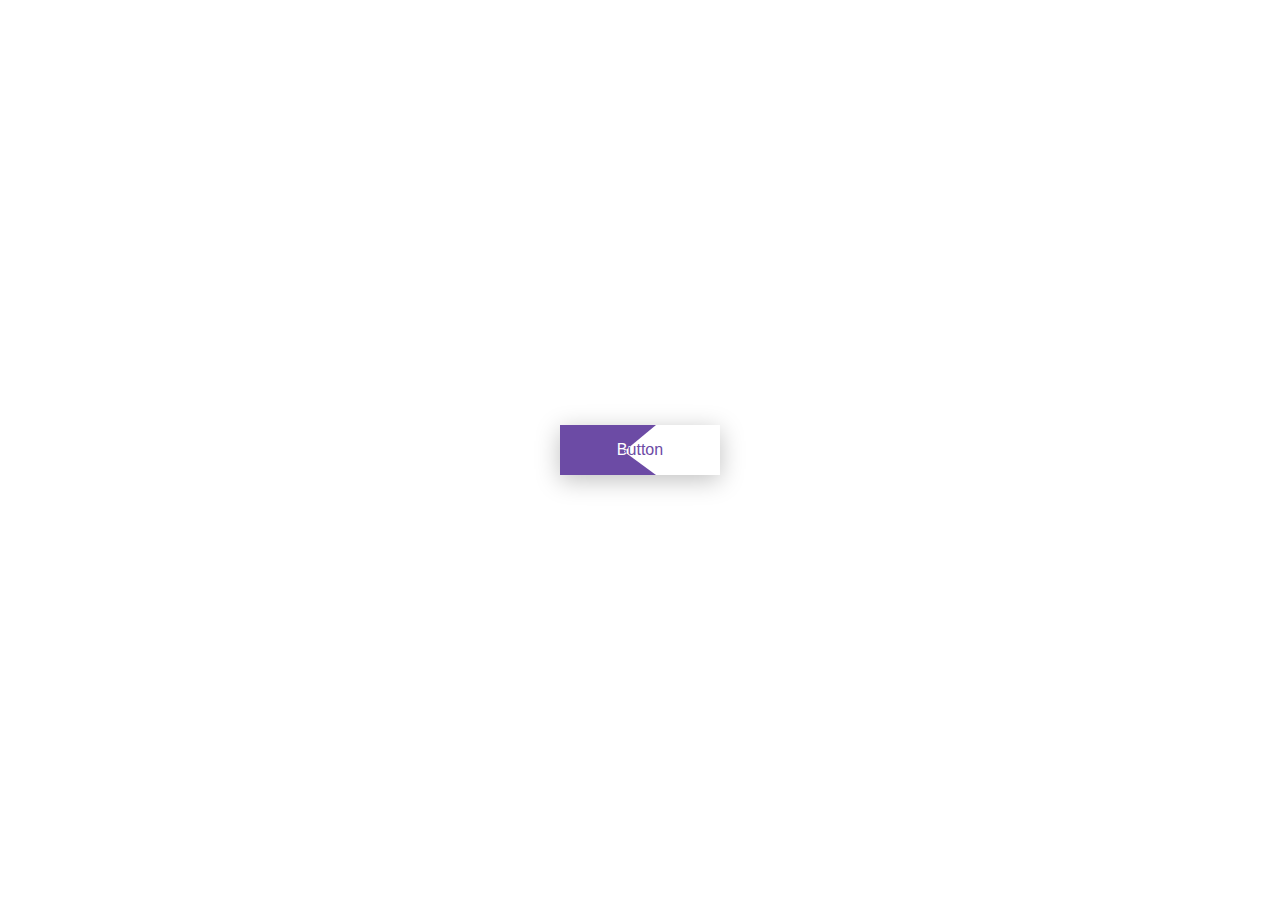
<file: Clip Path Button/index.html>
<!DOCTYPE html>
<html lang="en">
  <head>
    <meta charset="UTF-8" />
    <meta http-equiv="X-UA-Compatible" content="IE=edge" />
    <meta name="viewport" content="width=device-width, initial-scale=1.0" />
    <title>Clip Path Btn</title>
    <link rel="stylesheet" href="css/main.css">
  </head>
  <body>
    <a href="#">
        <span>Button</span>
        <span>Button</span>
    </a>
  </body>
</html>
</file>
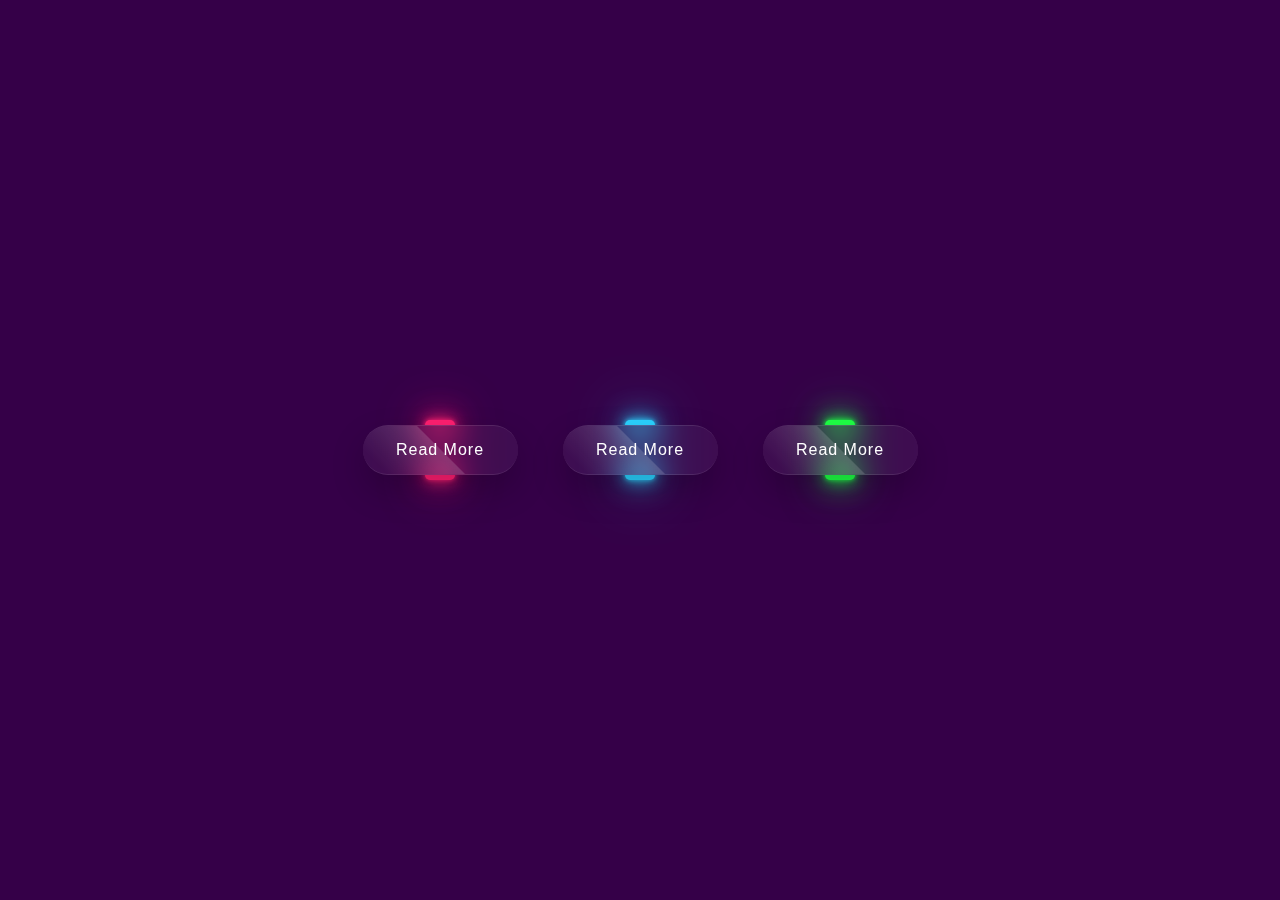
<file: CSS Glass Morphism/index.html>
<!DOCTYPE html>
<html lang="en">
  <head>
    <meta charset="UTF-8" />
    <meta http-equiv="X-UA-Compatible" content="IE=edge" />
    <meta name="viewport" content="width=device-width, initial-scale=1.0" />
    <title>CSS3 Glass Morphism</title>
    <link rel="stylesheet" href="css/main.css" />
  </head>
  <body>
    <div class="container">
      <div class="btn">
        <a href="#">Read More</a>
      </div>
      <div class="btn">
        <a href="#">Read More</a>
      </div>
      <div class="btn">
        <a href="#">Read More</a>
      </div>
    </div>
  </body>
</html>
</file>
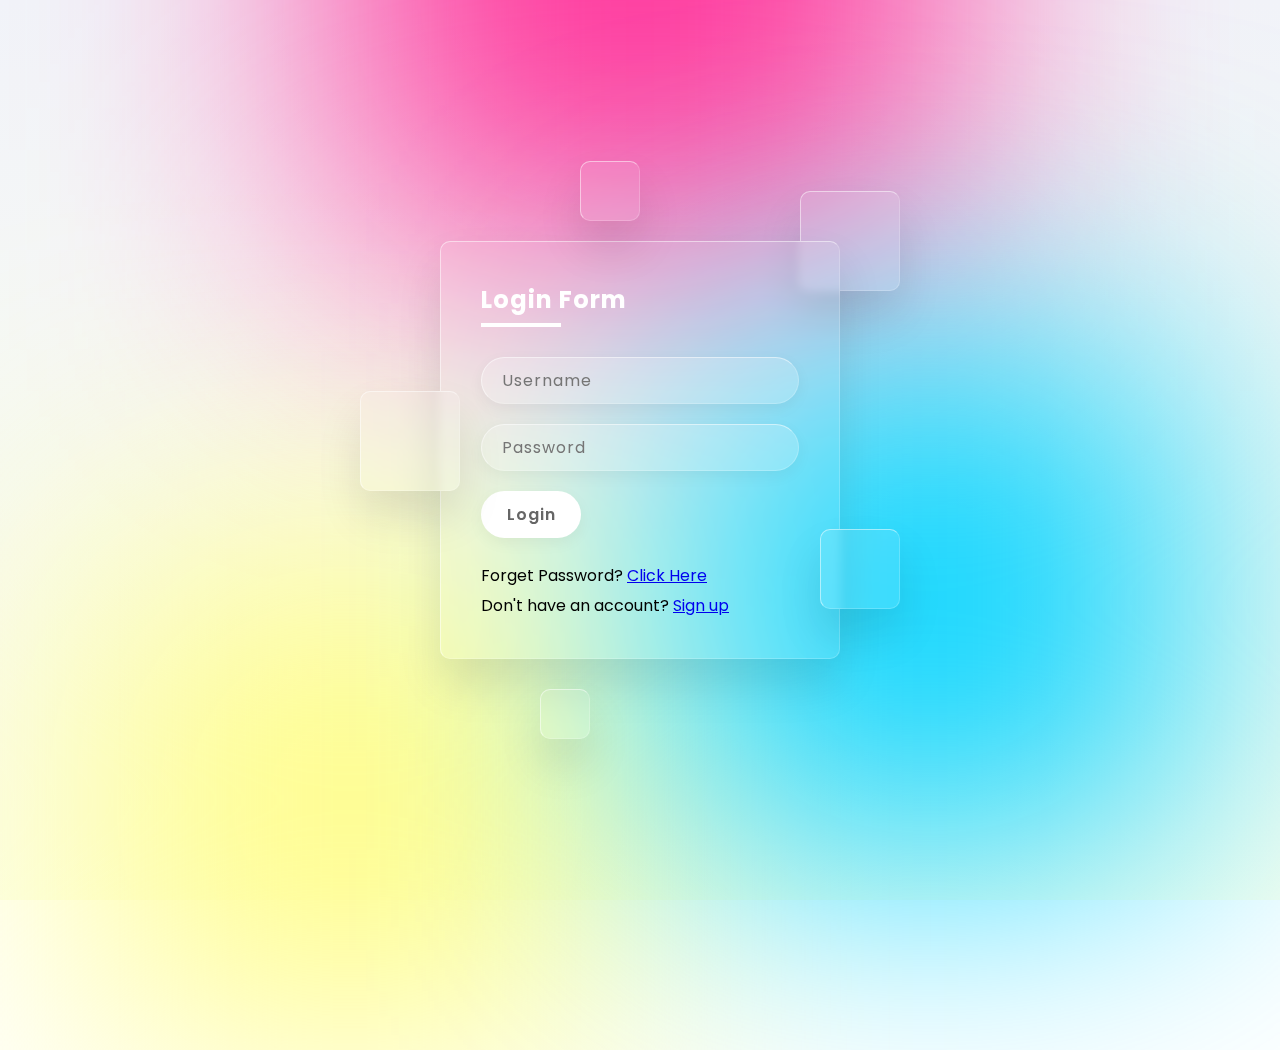
<file: Glassmorphism Login Form/index.html>
<!DOCTYPE html>
<html lang="en">
  <head>
    <meta charset="UTF-8" />
    <meta http-equiv="X-UA-Compatible" content="IE=edge" />
    <meta name="viewport" content="width=device-width, initial-scale=1.0" />
    <title>Glassmorphism Login Form</title>
    <link rel="stylesheet" href="css/main.css" />
  </head>
  <body>
    <section>
      <div class="color"></div>
      <div class="color"></div>
      <div class="color"></div>
      <div class="box">
        <div class="square" style="--i: 0"></div>
        <div class="square" style="--i: 1"></div>
        <div class="square" style="--i: 2"></div>
        <div class="square" style="--i: 3"></div>
        <div class="square" style="--i: 4"></div>
        <div class="container">
          <div class="form">
            <h2>Login Form</h2>
            <div class="inputBox">
              <input type="text" placeholder="Username" />
            </div>
            <div class="inputBox">
              <input type="password" placeholder="Password" />
            </div>
            <div class="inputBox">
              <input type="submit" value="Login" />
            </div>
            <p class="forget">Forget Password? <a href="#">Click Here</a></p>
            <p class="forget">Don't have an account? <a href="#">Sign up</a></p>
          </div>
        </div>
      </div>
    </section>
  </body>
</html>
</file>
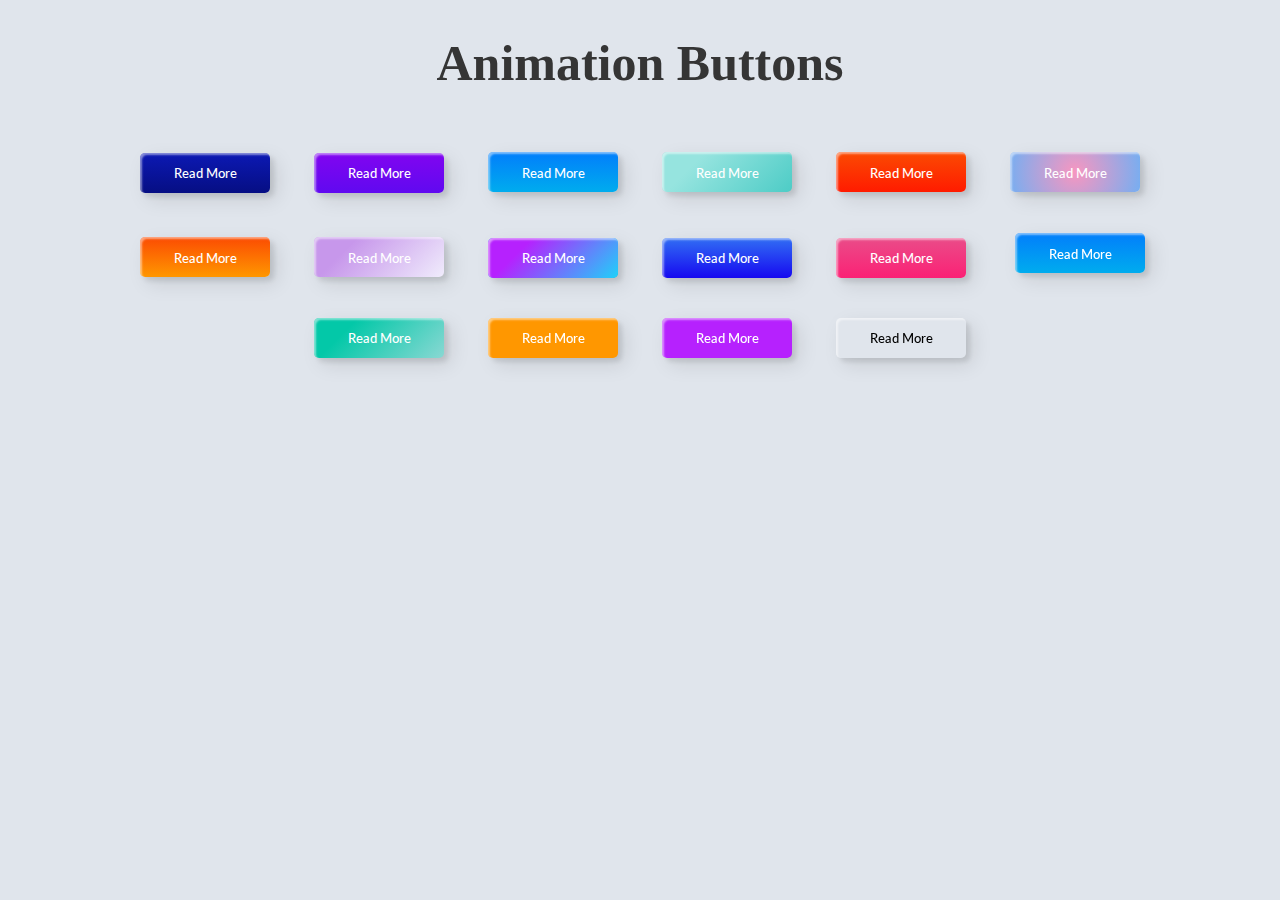
<file: Hover-Buttons-Animations/index.html>
<!DOCTYPE html>
<html lang="en">
  <head>
    <meta charset="UTF-8" />
    <meta http-equiv="X-UA-Compatible" content="IE=edge" />
    <meta name="viewport" content="width=device-width, initial-scale=1.0" />
    <title>Hover-Buttons-Animations</title>
    <link rel="stylesheet" href="css/style.css" />
  </head>
  <body>
    <header>
      <link
        href="https://fonts.googleapis.com/css2?family=Lato&display=swap"
        rel="stylesheet"
      />
    </header>

    <h1>Animation Buttons</h1>
    <div class="frame">
      <button class="custom-btn btn-1">Read More</button>
      <button class="custom-btn btn-2">Read More</button>
      <button class="custom-btn btn-3"><span>Read More</span></button>
      <button class="custom-btn btn-4"><span>Read More</span></button>
      <button class="custom-btn btn-5"><span>Read More</span></button>
      <button class="custom-btn btn-6"><span>Read More</span></button>
      <button class="custom-btn btn-7"><span>Read More</span></button>
      <button class="custom-btn btn-8"><span>Read More</span></button>
      <button class="custom-btn btn-9">Read More</button>
      <button class="custom-btn btn-10">Read More</button>
      <button class="custom-btn btn-11">
        Read More
        <div class="dot"></div>
      </button>
      <button class="custom-btn btn-12">
        <span>Click!</span><span>Read More</span>
      </button>
      <button class="custom-btn btn-13">Read More</button>
      <button class="custom-btn btn-14">Read More</button>
      <button class="custom-btn btn-15">Read More</button>
      <button class="custom-btn btn-16">Read More</button>
    </div>
  </body>
</html>
</file>
<file: Clip Path Button/css/main.css>
* {
  padding: 0;
  margin: 0;
  box-sizing: border-box;
  font-family: sans-serif;
}

html,
body {
  height: 100%;
}

a {
  position: relative;
  top: 50%;
  left: 50%;
  transform: translate(-50%, -50%);
  display: block;
  width: 160px;
  height: 50px;
  box-shadow: 0 5px 25px rgba(0, 0, 0, 0.25);
}

a span {
  position: absolute;
  top: 0;
  left: 0;
  width: 100%;
  height: 100%;
  display: flex;
  justify-content: center;
  align-items: center;
  background-color: #6c4ba5;
  color: #fff;
}

a span:nth-child(2){
    background-color: #fff;
    color: #6c4ba5;
    transition: .5s;
    clip-path: polygon(60% 0, 100% 0%, 100% 100%, 60% 100%, 40% 53%);
}

a span:nth-child(2):hover {
  clip-path: polygon(0 0, 100% 0%, 100% 100%, 0 100%, 0 53%);
}

a span:nth-child(1):hover + span:nth-child(2) {
  clip-path: polygon(100% 0, 100% 0%, 100% 100%, 100% 100%, 100% 50%);
}
</file>
<file: CSS Glass Morphism/css/main.css>
* {
  margin: 0;
  padding: 0;
  box-sizing: border-box;
  font-family: sans-serif;
}

body {
  position: relative;
  display: flex;
  justify-content: center;
  align-items: center;
  min-height: 100vh;
  background: #350048;
}

.container {
  width: 600px;
  display: flex;
  flex-wrap: wrap;
  justify-content: space-around;
}

.container .btn {
  position: relative;
  width: 155px;
  height: 50px;
  margin: 20px;
}

.container .btn a {
  position: absolute;
  top: 0;
  left: 0;
  width: 100%;
  height: 100%;
  display: flex;
  justify-content: center;
  align-items: center;
  background: rgba(255, 255, 255, 0.05);
  box-shadow: 0 15px 35px rgba(0, 0, 0, 0.2);
  border-top: 1px solid rgba(255, 255, 255, 0.1);
  border-bottom: 1px solid rgba(255, 255, 255, 0.1);
  border-radius: 30px;
  color: #fff;
  z-index: 1;
  font-weight: 400;
  letter-spacing: 1px;
  text-decoration: none;
  overflow: hidden;
  transition: 0.5s;
  backdrop-filter: blur(15px);
}

.container .btn:hover a {
  letter-spacing: 3px;
}

.container .btn a::before {
  content: "";
  position: absolute;
  top: 0;
  left: 0;
  width: 50%;
  height: 100%;
  background: linear-gradient(to left, rgba(255, 255, 255, 0.15), transparent);
  transform: skew(45deg) translateX(0);
  transition: 0.5s;
}

.container .btn:hover a::before {
  transform: skew(45deg) translateX(200%);
}

.container .btn::before {
  content: "";
  position: absolute;
  left: 50%;
  transform: translateX(-50%);
  bottom: -5px;
  width: 30px;
  height: 10px;
  background: #f00;
  border-radius: 10px;
  transition: 0.5s;
  transition-delay: 0s;
}

.container .btn:hover::before {
  bottom: 0;
  height: 50%;
  width: 80%;
  border-radius: 30px;
  transition-delay: 0.5s;
}

.container .btn:after {
  content: "";
  position: absolute;
  left: 50%;
  transform: translateX(-50%);
  top: -5px;
  width: 30px;
  height: 10px;
  background: #f00;
  border-radius: 10px;
  transition: 0.5s;
  transition-delay: 0s;
}

.container .btn:hover::after {
  top: 0;
  height: 50%;
  width: 80%;
  border-radius: 30px;
  transition-delay: 0.5s;
}

.container .btn:nth-child(1)::before,
.container .btn:nth-child(1)::after {
  background: #ff1f71;
  box-shadow: 0 0 5px #ff1f71, 0 0 15px #ff1f71, 0 0 30px #ff1f71,
    0 0 50px #ff1f71;
}

.container .btn:nth-child(2)::before,
.container .btn:nth-child(2)::after {
  background: #2bd2ff;
  box-shadow: 0 0 5px #2bd2ff, 0 0 15px #2bd2ff, 0 0 30px #2bd2ff,
    0 0 60px #2bd2ff;
}

.container .btn:nth-child(3)::before,
.container .btn:nth-child(3)::after {
  background: #1eff45;
  box-shadow: 0 0 5px #1eff45, 0 0 15px #1eff45, 0 0 30px #1eff45,
    0 0 50px #1eff45;
}
</file>
<file: Glassmorphism Login Form/css/main.css>
@import url("https://fonts.googleapis.com/css2?family=Poppins:wght@200&display=swap");

* {
  margin: 0;
  padding: 0;
  box-sizing: border-box;
  font-family: "Poppins", sans-serif;
}

body {
  overflow: hidden;
}

section {
  display: flex;
  justify-content: center;
  align-items: center;
  min-height: 100vh;
  background: linear-gradient(to bottom, #f1f4f9, #df11);
}

section .color {
  position: absolute;
  filter: blur(150px);
}

section .color:nth-child(1) {
  top: -350px;
  width: 600px;
  height: 600px;
  background: #ff359b;
}

section .color:nth-child(2) {
  bottom: -150px;
  left: 100px;
  width: 500px;
  height: 500px;
  background: #fffd87;
}

section .color:nth-child(3) {
  bottom: 50px;
  right: 100px;
  width: 500px;
  height: 500px;
  background: #00d2ff;
}

.box {
  position: relative;
}

.box .square {
  position: absolute;
  backdrop-filter: blur(5px);
  box-shadow: 0 25px 45px rgba(0, 0, 0, 0.1);
  border: 1px solid rgba(255, 255, 255, 0.5);
  border-right: 1px solid rgba(255, 255, 255, 0.2);
  border-bottom: 1px solid rgba(255, 255, 255, 0.2);
  background: rgba(255, 255, 255, 0.1);
  border-radius: 10px;
  animation: animate 10s linear infinite;
  animation-delay: calc(-1s * var(--i));
}

@keyframes animate {
  0%,
  100% {
    transform: translateY(-40px);
  }
  50% {
    transform: translateY(40px);
  }
}

.box .square:nth-child(1) {
  top: -50px;
  right: -60px;
  width: 100px;
  height: 100px;
}

.box .square:nth-child(2) {
  top: 150px;
  left: -80px;
  width: 100px;
  height: 100px;
  z-index: 2;
}

.box .square:nth-child(3) {
  bottom: 50px;
  right: -60px;
  width: 80px;
  height: 80px;
  z-index: 2;
}

.box .square:nth-child(4) {
  bottom: -80px;
  left: 100px;
  width: 50px;
  height: 50px;
  z-index: 2;
}

.box .square:nth-child(5) {
  top: -80px;
  left: 140px;
  width: 60px;
  height: 60px;
  z-index: 2;
}

.container {
  position: relative;
  width: 400px;
  min-height: 400px;
  background: rgba(255, 255, 255, 0.1);
  border-radius: 10px;
  display: flex;
  justify-content: center;
  align-items: center;
  backdrop-filter: blur(5px);
  box-shadow: 0 25px 45px rgba(0, 0, 0, 0.1);
  border: 1px solid rgba(255, 255, 255, 0.5);
  border-right: 1px solid rgba(255, 255, 255, 0.2);
  border-bottom: 1px solid rgba(255, 255, 255, 0.2);
}

.form {
  position: relative;
  width: 100%;
  height: 100%;
  padding: 40px;
}

.form h2 {
  position: relative;
  color: #fff;
  font-size: 24px;
  letter-spacing: 1px;
  margin-bottom: 40px;
}

.form h2::before {
  content: "";
  position: absolute;
  left: 0;
  bottom: -10px;
  width: 80px;
  height: 4px;
  background: #fff;
}

.form .inputBox {
  width: 100%;
  margin-top: 20px;
}

.form .inputBox input {
  width: 100%;
  background-color: rgba(255, 255, 255, 0.2);
  border: none;
  outline: none;
  padding: 10px 20px;
  border-radius: 35px;
  border: 1px solid rgba(255, 255, 255, 0.5);
  border-right: 1px solid rgba(255, 255, 255, 0.2);
  border-bottom: 1px solid rgba(255, 255, 255, 0.2);
  font-size: 16px;
  letter-spacing: 1px;
  box-shadow: 0 5px 15px rgba(0, 0, 0, 0.05);
}

.form .inputBox input[type="submit"] {
  background: #fff;
  color: #666;
  max-width: 100px;
  cursor: pointer;
  margin-bottom: 20px;
  font-weight: 600;
}

.forget {
  margin-top: 5px;
}
</file>
<file: Hover-Buttons-Animations/css/style.css>
body {
  background: #e0e5ec;
}
h1 {
  position: relative;
  text-align: center;
  color: #353535;
  font-size: 50px;
  font-family: "Cormorant Garamond", serif;
}

p {
  font-family: "Lato", sans-serif;
  font-weight: 300;
  text-align: center;
  font-size: 18px;
  color: #676767;
}
.frame {
  width: 90%;
  margin: 40px auto;
  text-align: center;
}
button {
  margin: 20px;
}
.custom-btn {
  width: 130px;
  height: 40px;
  color: #fff;
  border-radius: 5px;
  padding: 10px 25px;
  font-family: "Lato", sans-serif;
  font-weight: 500;
  background: transparent;
  cursor: pointer;
  transition: all 0.3s ease;
  position: relative;
  display: inline-block;
  box-shadow: inset 2px 2px 2px 0px rgba(255, 255, 255, 0.5),
    7px 7px 20px 0px rgba(0, 0, 0, 0.1), 4px 4px 5px 0px rgba(0, 0, 0, 0.1);
  outline: none;
}

/* 1 */
.btn-1 {
  background: rgb(6, 14, 131);
  background: linear-gradient(
    0deg,
    rgba(6, 14, 131, 1) 0%,
    rgba(12, 25, 180, 1) 100%
  );
  border: none;
}
.btn-1:hover {
  background: rgb(0, 3, 255);
  background: linear-gradient(
    0deg,
    rgba(0, 3, 255, 1) 0%,
    rgba(2, 126, 251, 1) 100%
  );
}

/* 2 */
.btn-2 {
  background: rgb(96, 9, 240);
  background: linear-gradient(
    0deg,
    rgba(96, 9, 240, 1) 0%,
    rgba(129, 5, 240, 1) 100%
  );
  border: none;
}
.btn-2:before {
  height: 0%;
  width: 2px;
}
.btn-2:hover {
  box-shadow: 4px 4px 6px 0 rgba(255, 255, 255, 0.5),
    -4px -4px 6px 0 rgba(116, 125, 136, 0.5),
    inset -4px -4px 6px 0 rgba(255, 255, 255, 0.2),
    inset 4px 4px 6px 0 rgba(0, 0, 0, 0.4);
}

/* 3 */
.btn-3 {
  background: rgb(0, 172, 238);
  background: linear-gradient(
    0deg,
    rgba(0, 172, 238, 1) 0%,
    rgba(2, 126, 251, 1) 100%
  );
  width: 130px;
  height: 40px;
  line-height: 42px;
  padding: 0;
  border: none;
}
.btn-3 span {
  position: relative;
  display: block;
  width: 100%;
  height: 100%;
}
.btn-3:before,
.btn-3:after {
  position: absolute;
  content: "";
  right: 0;
  top: 0;
  background: rgba(2, 126, 251, 1);
  transition: all 0.3s ease;
}
.btn-3:before {
  height: 0%;
  width: 2px;
}
.btn-3:after {
  width: 0%;
  height: 2px;
}
.btn-3:hover {
  background: transparent;
  box-shadow: none;
}
.btn-3:hover:before {
  height: 100%;
}
.btn-3:hover:after {
  width: 100%;
}
.btn-3 span:hover {
  color: rgba(2, 126, 251, 1);
}
.btn-3 span:before,
.btn-3 span:after {
  position: absolute;
  content: "";
  left: 0;
  bottom: 0;
  background: rgba(2, 126, 251, 1);
  transition: all 0.3s ease;
}
.btn-3 span:before {
  width: 2px;
  height: 0%;
}
.btn-3 span:after {
  width: 0%;
  height: 2px;
}
.btn-3 span:hover:before {
  height: 100%;
}
.btn-3 span:hover:after {
  width: 100%;
}

/* 4 */
.btn-4 {
  background-color: #4dccc6;
  background-image: linear-gradient(315deg, #4dccc6 0%, #96e4df 74%);
  line-height: 42px;
  padding: 0;
  border: none;
}
.btn-4:hover {
  background-color: #89d8d3;
  background-image: linear-gradient(315deg, #89d8d3 0%, #03c8a8 74%);
}
.btn-4 span {
  position: relative;
  display: block;
  width: 100%;
  height: 100%;
}
.btn-4:before,
.btn-4:after {
  position: absolute;
  content: "";
  right: 0;
  top: 0;
  box-shadow: 4px 4px 6px 0 rgba(255, 255, 255, 0.9),
    -4px -4px 6px 0 rgba(116, 125, 136, 0.2),
    inset -4px -4px 6px 0 rgba(255, 255, 255, 0.9),
    inset 4px 4px 6px 0 rgba(116, 125, 136, 0.3);
  transition: all 0.3s ease;
}
.btn-4:before {
  height: 0%;
  width: 0.1px;
}
.btn-4:after {
  width: 0%;
  height: 0.1px;
}
.btn-4:hover:before {
  height: 100%;
}
.btn-4:hover:after {
  width: 100%;
}
.btn-4 span:before,
.btn-4 span:after {
  position: absolute;
  content: "";
  left: 0;
  bottom: 0;
  box-shadow: 4px 4px 6px 0 rgba(255, 255, 255, 0.9),
    -4px -4px 6px 0 rgba(116, 125, 136, 0.2),
    inset -4px -4px 6px 0 rgba(255, 255, 255, 0.9),
    inset 4px 4px 6px 0 rgba(116, 125, 136, 0.3);
  transition: all 0.3s ease;
}
.btn-4 span:before {
  width: 0.1px;
  height: 0%;
}
.btn-4 span:after {
  width: 0%;
  height: 0.1px;
}
.btn-4 span:hover:before {
  height: 100%;
}
.btn-4 span:hover:after {
  width: 100%;
}

/* 5 */
.btn-5 {
  width: 130px;
  height: 40px;
  line-height: 42px;
  padding: 0;
  border: none;
  background: rgb(255, 27, 0);
  background: linear-gradient(
    0deg,
    rgba(255, 27, 0, 1) 0%,
    rgba(251, 75, 2, 1) 100%
  );
}
.btn-5:hover {
  color: #f0094a;
  background: transparent;
  box-shadow: none;
}
.btn-5:before,
.btn-5:after {
  content: "";
  position: absolute;
  top: 0;
  right: 0;
  height: 2px;
  width: 0;
  background: #f0094a;
  box-shadow: -1px -1px 5px 0px #fff, 7px 7px 20px 0px #0003,
    4px 4px 5px 0px #0002;
  transition: 400ms ease all;
}
.btn-5:after {
  right: inherit;
  top: inherit;
  left: 0;
  bottom: 0;
}
.btn-5:hover:before,
.btn-5:hover:after {
  width: 100%;
  transition: 800ms ease all;
}

/* 6 */
.btn-6 {
  background: rgb(247, 150, 192);
  background: radial-gradient(
    circle,
    rgba(247, 150, 192, 1) 0%,
    rgba(118, 174, 241, 1) 100%
  );
  line-height: 42px;
  padding: 0;
  border: none;
}
.btn-6 span {
  position: relative;
  display: block;
  width: 100%;
  height: 100%;
}
.btn-6:before,
.btn-6:after {
  position: absolute;
  content: "";
  height: 0%;
  width: 1px;
  box-shadow: -1px -1px 20px 0px rgba(255, 255, 255, 1),
    -4px -4px 5px 0px rgba(255, 255, 255, 1),
    7px 7px 20px 0px rgba(0, 0, 0, 0.4), 4px 4px 5px 0px rgba(0, 0, 0, 0.3);
}
.btn-6:before {
  right: 0;
  top: 0;
  transition: all 500ms ease;
}
.btn-6:after {
  left: 0;
  bottom: 0;
  transition: all 500ms ease;
}
.btn-6:hover {
  background: transparent;
  color: #76aef1;
  box-shadow: none;
}
.btn-6:hover:before {
  transition: all 500ms ease;
  height: 100%;
}
.btn-6:hover:after {
  transition: all 500ms ease;
  height: 100%;
}
.btn-6 span:before,
.btn-6 span:after {
  position: absolute;
  content: "";
  box-shadow: -1px -1px 20px 0px rgba(255, 255, 255, 1),
    -4px -4px 5px 0px rgba(255, 255, 255, 1),
    7px 7px 20px 0px rgba(0, 0, 0, 0.4), 4px 4px 5px 0px rgba(0, 0, 0, 0.3);
}
.btn-6 span:before {
  left: 0;
  top: 0;
  width: 0%;
  height: 0.5px;
  transition: all 500ms ease;
}
.btn-6 span:after {
  right: 0;
  bottom: 0;
  width: 0%;
  height: 0.5px;
  transition: all 500ms ease;
}
.btn-6 span:hover:before {
  width: 100%;
}
.btn-6 span:hover:after {
  width: 100%;
}

/* 7 */
.btn-7 {
  background: linear-gradient(
    0deg,
    rgba(255, 151, 0, 1) 0%,
    rgba(251, 75, 2, 1) 100%
  );
  line-height: 42px;
  padding: 0;
  border: none;
}
.btn-7 span {
  position: relative;
  display: block;
  width: 100%;
  height: 100%;
}
.btn-7:before,
.btn-7:after {
  position: absolute;
  content: "";
  right: 0;
  bottom: 0;
  background: rgba(251, 75, 2, 1);
  box-shadow: -7px -7px 20px 0px rgba(255, 255, 255, 0.9),
    -4px -4px 5px 0px rgba(255, 255, 255, 0.9),
    7px 7px 20px 0px rgba(0, 0, 0, 0.2), 4px 4px 5px 0px rgba(0, 0, 0, 0.3);
  transition: all 0.3s ease;
}
.btn-7:before {
  height: 0%;
  width: 2px;
}
.btn-7:after {
  width: 0%;
  height: 2px;
}
.btn-7:hover {
  color: rgba(251, 75, 2, 1);
  background: transparent;
}
.btn-7:hover:before {
  height: 100%;
}
.btn-7:hover:after {
  width: 100%;
}
.btn-7 span:before,
.btn-7 span:after {
  position: absolute;
  content: "";
  left: 0;
  top: 0;
  background: rgba(251, 75, 2, 1);
  box-shadow: -7px -7px 20px 0px rgba(255, 255, 255, 0.9),
    -4px -4px 5px 0px rgba(255, 255, 255, 0.9),
    7px 7px 20px 0px rgba(0, 0, 0, 0.2), 4px 4px 5px 0px rgba(0, 0, 0, 0.3);
  transition: all 0.3s ease;
}
.btn-7 span:before {
  width: 2px;
  height: 0%;
}
.btn-7 span:after {
  height: 2px;
  width: 0%;
}
.btn-7 span:hover:before {
  height: 100%;
}
.btn-7 span:hover:after {
  width: 100%;
}

/* 8 */
.btn-8 {
  background-color: #f0ecfc;
  background-image: linear-gradient(315deg, #f0ecfc 0%, #c797eb 74%);
  line-height: 42px;
  padding: 0;
  border: none;
}
.btn-8 span {
  position: relative;
  display: block;
  width: 100%;
  height: 100%;
}
.btn-8:before,
.btn-8:after {
  position: absolute;
  content: "";
  right: 0;
  bottom: 0;
  background: #c797eb;
  /*box-shadow:  4px 4px 6px 0 rgba(255,255,255,.5),
                -4px -4px 6px 0 rgba(116, 125, 136, .2), 
      inset -4px -4px 6px 0 rgba(255,255,255,.5),
      inset 4px 4px 6px 0 rgba(116, 125, 136, .3);*/
  transition: all 0.3s ease;
}
.btn-8:before {
  height: 0%;
  width: 2px;
}
.btn-8:after {
  width: 0%;
  height: 2px;
}
.btn-8:hover:before {
  height: 100%;
}
.btn-8:hover:after {
  width: 100%;
}
.btn-8:hover {
  background: transparent;
}
.btn-8 span:hover {
  color: #c797eb;
}
.btn-8 span:before,
.btn-8 span:after {
  position: absolute;
  content: "";
  left: 0;
  top: 0;
  background: #c797eb;
  /*box-shadow:  4px 4px 6px 0 rgba(255,255,255,.5),
                -4px -4px 6px 0 rgba(116, 125, 136, .2), 
      inset -4px -4px 6px 0 rgba(255,255,255,.5),
      inset 4px 4px 6px 0 rgba(116, 125, 136, .3);*/
  transition: all 0.3s ease;
}
.btn-8 span:before {
  width: 2px;
  height: 0%;
}
.btn-8 span:after {
  height: 2px;
  width: 0%;
}
.btn-8 span:hover:before {
  height: 100%;
}
.btn-8 span:hover:after {
  width: 100%;
}

/* 9 */
.btn-9 {
  border: none;
  transition: all 0.3s ease;
  overflow: hidden;
}
.btn-9:after {
  position: absolute;
  content: " ";
  z-index: -1;
  top: 0;
  left: 0;
  width: 100%;
  height: 100%;
  background-color: #1fd1f9;
  background-image: linear-gradient(315deg, #1fd1f9 0%, #b621fe 74%);
  transition: all 0.3s ease;
}
.btn-9:hover {
  background: transparent;
  box-shadow: 4px 4px 6px 0 rgba(255, 255, 255, 0.5),
    -4px -4px 6px 0 rgba(116, 125, 136, 0.2),
    inset -4px -4px 6px 0 rgba(255, 255, 255, 0.5),
    inset 4px 4px 6px 0 rgba(116, 125, 136, 0.3);
  color: #fff;
}
.btn-9:hover:after {
  -webkit-transform: scale(2) rotate(180deg);
  transform: scale(2) rotate(180deg);
  box-shadow: 4px 4px 6px 0 rgba(255, 255, 255, 0.5),
    -4px -4px 6px 0 rgba(116, 125, 136, 0.2),
    inset -4px -4px 6px 0 rgba(255, 255, 255, 0.5),
    inset 4px 4px 6px 0 rgba(116, 125, 136, 0.3);
}

/* 10 */
.btn-10 {
  background: rgb(22, 9, 240);
  background: linear-gradient(
    0deg,
    rgba(22, 9, 240, 1) 0%,
    rgba(49, 110, 244, 1) 100%
  );
  color: #fff;
  border: none;
  transition: all 0.3s ease;
  overflow: hidden;
}
.btn-10:after {
  position: absolute;
  content: " ";
  top: 0;
  left: 0;
  z-index: -1;
  width: 100%;
  height: 100%;
  transition: all 0.3s ease;
  -webkit-transform: scale(0.1);
  transform: scale(0.1);
}
.btn-10:hover {
  color: #fff;
  border: none;
  background: transparent;
}
.btn-10:hover:after {
  background: rgb(0, 3, 255);
  background: linear-gradient(
    0deg,
    rgba(2, 126, 251, 1) 0%,
    rgba(0, 3, 255, 1) 100%
  );
  -webkit-transform: scale(1);
  transform: scale(1);
}

/* 11 */
.btn-11 {
  border: none;
  background: rgb(251, 33, 117);
  background: linear-gradient(
    0deg,
    rgba(251, 33, 117, 1) 0%,
    rgba(234, 76, 137, 1) 100%
  );
  color: #fff;
  overflow: hidden;
}
.btn-11:hover {
  text-decoration: none;
  color: #fff;
}
.btn-11:before {
  position: absolute;
  content: "";
  display: inline-block;
  top: -180px;
  left: 0;
  width: 30px;
  height: 100%;
  background-color: #fff;
  animation: shiny-btn1 3s ease-in-out infinite;
}
.btn-11:hover {
  opacity: 0.7;
}
.btn-11:active {
  box-shadow: 4px 4px 6px 0 rgba(255, 255, 255, 0.3),
    -4px -4px 6px 0 rgba(116, 125, 136, 0.2),
    inset -4px -4px 6px 0 rgba(255, 255, 255, 0.2),
    inset 4px 4px 6px 0 rgba(0, 0, 0, 0.2);
}

@-webkit-keyframes shiny-btn1 {
  0% {
    -webkit-transform: scale(0) rotate(45deg);
    opacity: 0;
  }
  80% {
    -webkit-transform: scale(0) rotate(45deg);
    opacity: 0.5;
  }
  81% {
    -webkit-transform: scale(4) rotate(45deg);
    opacity: 1;
  }
  100% {
    -webkit-transform: scale(50) rotate(45deg);
    opacity: 0;
  }
}

/* 12 */
.btn-12 {
  position: relative;
  right: 20px;
  bottom: 20px;
  border: none;
  box-shadow: none;
  width: 130px;
  height: 40px;
  line-height: 42px;
  -webkit-perspective: 230px;
  perspective: 230px;
}
.btn-12 span {
  background: rgb(0, 172, 238);
  background: linear-gradient(
    0deg,
    rgba(0, 172, 238, 1) 0%,
    rgba(2, 126, 251, 1) 100%
  );
  display: block;
  position: absolute;
  width: 130px;
  height: 40px;
  box-shadow: inset 2px 2px 2px 0px rgba(255, 255, 255, 0.5),
    7px 7px 20px 0px rgba(0, 0, 0, 0.1), 4px 4px 5px 0px rgba(0, 0, 0, 0.1);
  border-radius: 5px;
  margin: 0;
  text-align: center;
  -webkit-box-sizing: border-box;
  -moz-box-sizing: border-box;
  box-sizing: border-box;
  -webkit-transition: all 0.3s;
  transition: all 0.3s;
}
.btn-12 span:nth-child(1) {
  box-shadow: -7px -7px 20px 0px #fff9, -4px -4px 5px 0px #fff9,
    7px 7px 20px 0px #0002, 4px 4px 5px 0px #0001;
  -webkit-transform: rotateX(90deg);
  -moz-transform: rotateX(90deg);
  transform: rotateX(90deg);
  -webkit-transform-origin: 50% 50% -20px;
  -moz-transform-origin: 50% 50% -20px;
  transform-origin: 50% 50% -20px;
}
.btn-12 span:nth-child(2) {
  -webkit-transform: rotateX(0deg);
  -moz-transform: rotateX(0deg);
  transform: rotateX(0deg);
  -webkit-transform-origin: 50% 50% -20px;
  -moz-transform-origin: 50% 50% -20px;
  transform-origin: 50% 50% -20px;
}
.btn-12:hover span:nth-child(1) {
  box-shadow: inset 2px 2px 2px 0px rgba(255, 255, 255, 0.5),
    7px 7px 20px 0px rgba(0, 0, 0, 0.1), 4px 4px 5px 0px rgba(0, 0, 0, 0.1);
  -webkit-transform: rotateX(0deg);
  -moz-transform: rotateX(0deg);
  transform: rotateX(0deg);
}
.btn-12:hover span:nth-child(2) {
  box-shadow: inset 2px 2px 2px 0px rgba(255, 255, 255, 0.5),
    7px 7px 20px 0px rgba(0, 0, 0, 0.1), 4px 4px 5px 0px rgba(0, 0, 0, 0.1);
  color: transparent;
  -webkit-transform: rotateX(-90deg);
  -moz-transform: rotateX(-90deg);
  transform: rotateX(-90deg);
}

/* 13 */
.btn-13 {
  background-color: #89d8d3;
  background-image: linear-gradient(315deg, #89d8d3 0%, #03c8a8 74%);
  border: none;
  z-index: 1;
}
.btn-13:after {
  position: absolute;
  content: "";
  width: 100%;
  height: 0;
  bottom: 0;
  left: 0;
  z-index: -1;
  border-radius: 5px;
  background-color: #4dccc6;
  background-image: linear-gradient(315deg, #4dccc6 0%, #96e4df 74%);
  box-shadow: -7px -7px 20px 0px #fff9, -4px -4px 5px 0px #fff9,
    7px 7px 20px 0px #0002, 4px 4px 5px 0px #0001;
  transition: all 0.3s ease;
}
.btn-13:hover {
  color: #fff;
}
.btn-13:hover:after {
  top: 0;
  height: 100%;
}
.btn-13:active {
  top: 2px;
}

/* 14 */
.btn-14 {
  background: rgb(255, 151, 0);
  border: none;
  z-index: 1;
}
.btn-14:after {
  position: absolute;
  content: "";
  width: 100%;
  height: 0;
  top: 0;
  left: 0;
  z-index: -1;
  border-radius: 5px;
  background-color: #eaf818;
  background-image: linear-gradient(315deg, #eaf818 0%, #f6fc9c 74%);
  box-shadow: inset 2px 2px 2px 0px rgba(255, 255, 255, 0.5),
    7px 7px 20px 0px rgba(0, 0, 0, 0.1), 4px 4px 5px 0px rgba(0, 0, 0, 0.1);
  transition: all 0.3s ease;
}
.btn-14:hover {
  color: #000;
}
.btn-14:hover:after {
  top: auto;
  bottom: 0;
  height: 100%;
}
.btn-14:active {
  top: 2px;
}

/* 15 */
.btn-15 {
  background: #b621fe;
  border: none;
  z-index: 1;
}
.btn-15:after {
  position: absolute;
  content: "";
  width: 0;
  height: 100%;
  top: 0;
  right: 0;
  z-index: -1;
  background-color: #663dff;
  border-radius: 5px;
  box-shadow: inset 2px 2px 2px 0px rgba(255, 255, 255, 0.5),
    7px 7px 20px 0px rgba(0, 0, 0, 0.1), 4px 4px 5px 0px rgba(0, 0, 0, 0.1);
  transition: all 0.3s ease;
}
.btn-15:hover {
  color: #fff;
}
.btn-15:hover:after {
  left: 0;
  width: 100%;
}
.btn-15:active {
  top: 2px;
}

/* 16 */
.btn-16 {
  border: none;
  color: #000;
}
.btn-16:after {
  position: absolute;
  content: "";
  width: 0;
  height: 100%;
  top: 0;
  left: 0;
  direction: rtl;
  z-index: -1;
  box-shadow: -7px -7px 20px 0px #fff9, -4px -4px 5px 0px #fff9,
    7px 7px 20px 0px #0002, 4px 4px 5px 0px #0001;
  transition: all 0.3s ease;
}
.btn-16:hover {
  color: #000;
}
.btn-16:hover:after {
  left: auto;
  right: 0;
  width: 100%;
}
.btn-16:active {
  top: 2px;
}
</file>
